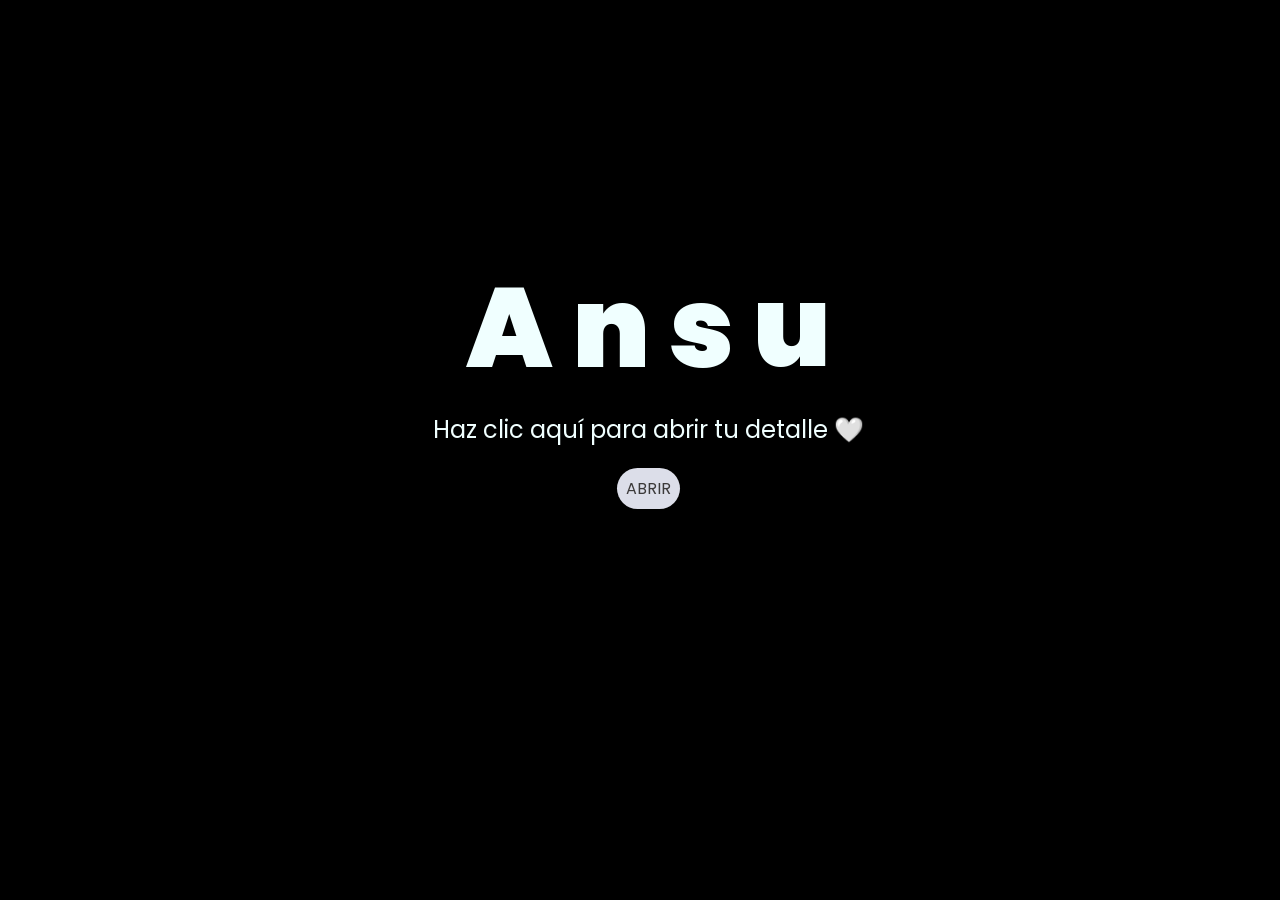
<file: flores-amarillas-tres-main/index.html>
<!DOCTYPE html>
<html lang="es">

<head>
    <meta charset="UTF-8">
    <meta http-equiv="X-UA-Compatible" content="IE=edge">
    <meta name="viewport" content="width=device-width, initial-scale=1.0">
    <link rel="stylesheet" href="css/style.css">
    <link rel="icon" href="img/flowers.png" type="image/x-icon">
    <title>Flowers</title>
</head>

<body>
    <div class="greetings">
        <span>A</span>
        <span>n</span>
        <span>s</span>
        <span>u</span>
    </div>
    <div class="description">
        <span>Haz clic aquí para abrir tu detalle 🤍</span>
    </div>

    <div class="button">
        <button class="botones">
            <a href="codigo.html" style="color: #3c3a3a;">ABRIR</a>
        </button>
    </div>

</body>

</html>
</file>
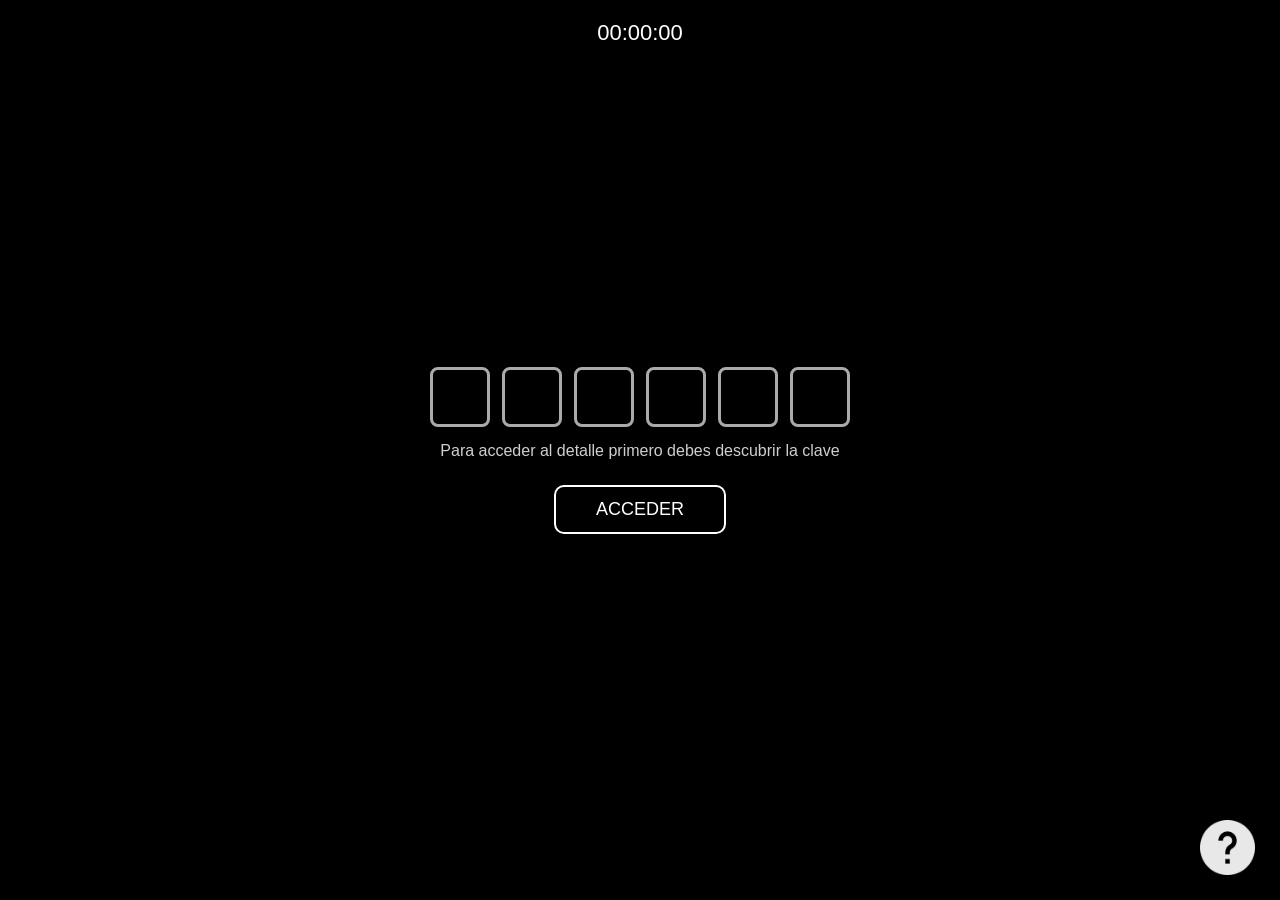
<file: flores-amarillas-tres-main/codigo.html>
<!DOCTYPE html>
<html lang="es">
<head>
<meta charset="UTF-8">
<meta name="viewport" content="width=device-width, initial-scale=1.0">

<title>Código Secreto</title>

<style>

*{
    margin:0;
    padding:0;
    box-sizing:border-box;
    font-family:Arial, Helvetica, sans-serif;
}

body{
    background:#000;
    color:white;
    height:100vh;
    display:flex;
    justify-content:center;
    align-items:center;
}

.container{
    text-align:center;
}

#countdown{
    position:absolute;
    top:20px;
    left:50%;
    transform:translateX(-50%);
    font-size:22px;
}

.code-inputs{
    display:flex;
    gap:12px;
    justify-content:center;
    margin-bottom:15px;
}

.code-inputs input{
    width:60px;
    height:60px;
    border:3px solid #aaa;
    border-radius:8px;
    background:transparent;
    color:white;
    text-align:center;
    font-size:24px;
}

.message{
    margin-bottom:25px;
    color:#cfcfcf;
}

.btn{
    padding:12px 40px;
    font-size:18px;
    background:black;
    color:white;
    border:2px solid white;
    border-radius:10px;
    cursor:pointer;
}

.help-icon{
    position:fixed;
    right:25px;
    bottom:25px;
    width:55px;
    cursor:pointer;
}

.modal{
    display:none;
    position:fixed;
    inset:0;
    background:rgba(0,0,0,.8);
    justify-content:center;
    align-items:center;
}

.modal-content{
    background:#d8d8d8;
    color:#444;
    width:80%;
    max-width:700px;
    padding:30px;
    border-radius:25px;
    position:relative;
    line-height:1.6;
}

.close{
    position:absolute;
    right:20px;
    top:10px;
    font-size:30px;
    cursor:pointer;
}

.modal h3{
    text-align:center;
    margin-bottom:15px;
}

.link-pista{
    color:#005eff;
    text-decoration:none;
    font-weight:bold;
}

</style>
</head>

<body>

<div id="countdown"></div>

<div class="container">

    <div class="code-inputs">
        <input maxlength="1">
        <input maxlength="1">
        <input maxlength="1">
        <input maxlength="1">
        <input maxlength="1">
        <input maxlength="1">
    </div>

    <div class="message">
        Para acceder al detalle primero debes descubrir la clave
    </div>

    <button class="btn" onclick="verificarCodigo()">
        ACCEDER
    </button>

</div>

<img src="img/icon-img1.png" class="help-icon" onclick="abrirModal()">

<div class="modal" id="modal">
    <div class="modal-content">

        <span class="close" onclick="cerrarModal()">×</span>

        <h3>PISTAS DEL CÓDIGO SECRETO</h3>

        <p>
            <strong>1.</strong> Es un número muy importante para tu pareja.
            Está relacionado con algo que ama profundamente y que anhela que suceda algún día.
        </p>

        <p>
            <strong>2.</strong> Es el resultado de restar el día al mes de una fecha muy especial para tu pareja que ocurrirá en el futuro.
        </p>

        <p>
            <strong>3.</strong> Es el número de la camiseta de su jugador favorito de la Selección Colombia durante este mundial.
        </p>

        <p>
            <strong>4.</strong> Es el último dígito de la edad en la que tu pareja conoció al amor de su vida.
        </p>

        <p>
            <strong>5.</strong> Es un número relacionado con el nombre de tu pareja.
        </p>

        <p>
            <strong>6.</strong>
            Para descubrir este último dígito
            <a class="link-pista"
               href="https://www.fotogramas.es/series-tv-noticias/g40113604/mejores-series-historia/"
               target="_blank">
               haz clic aquí
            </a>.
            Dentro del enlace busca su serie favorita y toma el último número asociado a ella.
        </p>

        <br>

        <p>
            Solo tienes derecho a pedir una pista adicional al anfitrión, y esta únicamente podrá ser respondida con una sola palabra.
        </p>

    </div>
</div>

<script>

const inputs = document.querySelectorAll("input");

inputs.forEach((input,index)=>{

    input.addEventListener("input",()=>{

        if(input.value.length===1 && index<5){
            inputs[index+1].focus();
        }

    });

});

function verificarCodigo(){

    let codigo = "";

    inputs.forEach(input=>{
        codigo += input.value;
    });

    if(codigo === "667984"){
        window.location.href = "flower.html";
    }else{
        alert("Código incorrecto");
    }

}

function abrirModal(){
    document.getElementById("modal").style.display="flex";
}

function cerrarModal(){
    document.getElementById("modal").style.display="none";
}

const fechaObjetivo = new Date("2026-06-19T23:59:59");

function actualizarContador(){

    const ahora = new Date();

    const diferencia = fechaObjetivo - ahora;

    if(diferencia <= 0){

        document.getElementById("countdown").innerHTML="00:00:00";
        return;

    }

    const horas = Math.floor(diferencia/(1000*60*60));
    const minutos = Math.floor((diferencia%(1000*60*60))/(1000*60));
    const segundos = Math.floor((diferencia%(1000*60))/1000);

    document.getElementById("countdown").innerHTML=
        `${String(horas).padStart(2,"0")}:`+
        `${String(minutos).padStart(2,"0")}:`+
        `${String(segundos).padStart(2,"0")}`;

}

setInterval(actualizarContador,1000);
actualizarContador();

</script>

</body>
</html>
</file>
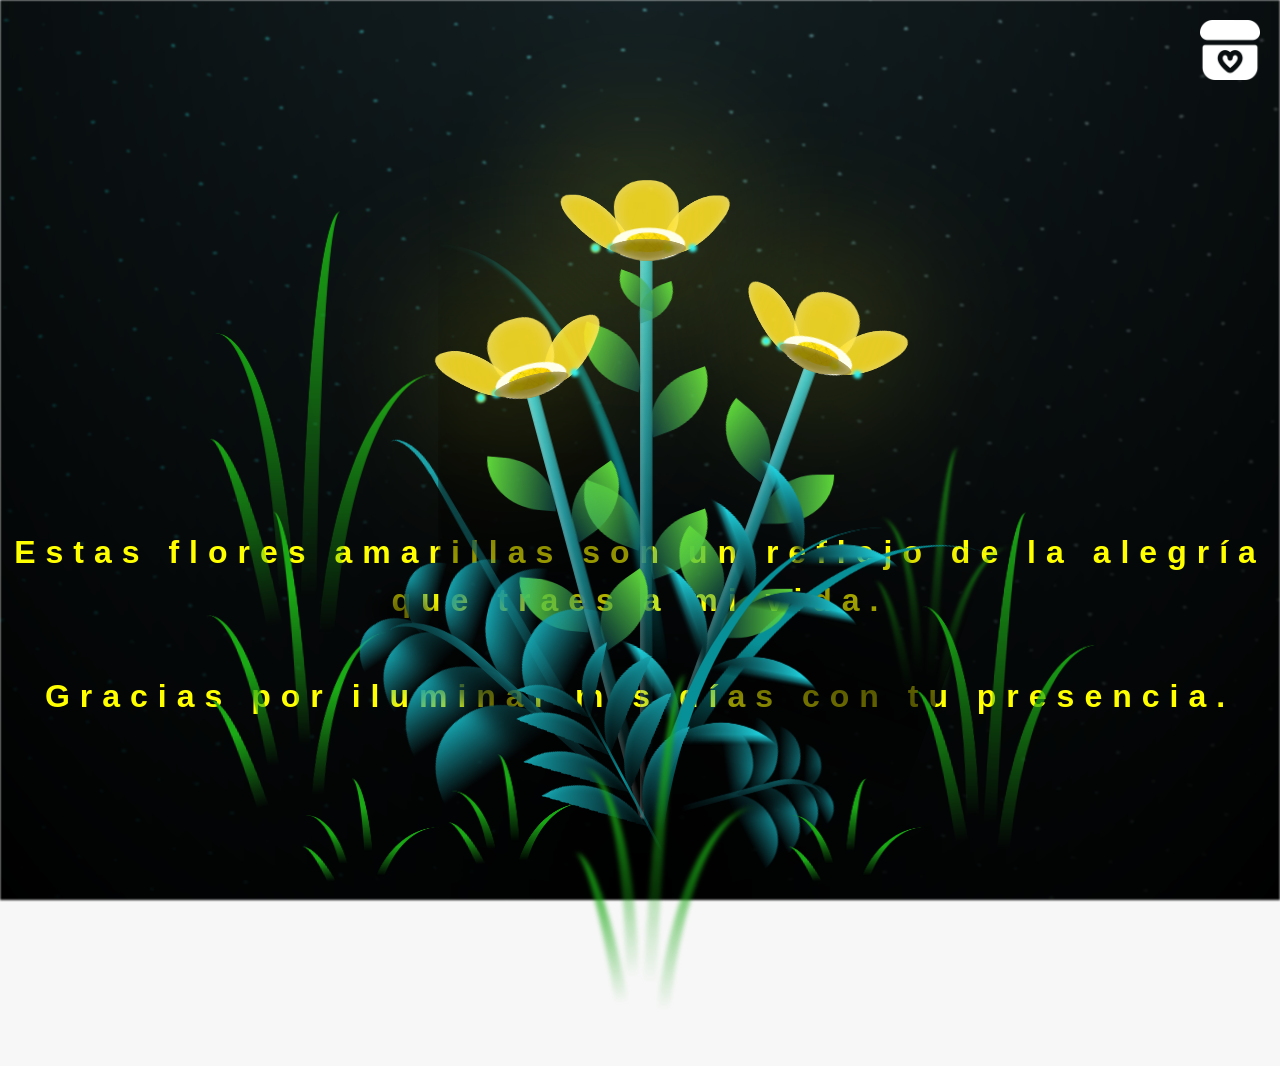
<file: flores-amarillas-tres-main/flower.html>
<!DOCTYPE html>
<html lang="es">
  <head>
    <meta charset="UTF-8" />
    <meta http-equiv="X-UA-Compatible" content="IE=edge" />
    <meta name="viewport" content="width=device-width, initial-scale=1.0" />
    <link rel="stylesheet" href="css/main.css" />
    <link rel="icon" href="img/flowers.png" type="image/x-icon" />
    <title>Flower</title>
  </head>
  <body class="container">
    <a href="https://tulove.my.canva.site/"
      id="giftLink"
      target="_blank">
        <img src="img/icon-img2.png"
            class="gift-icon"
            alt="Regalo">
    </a>

    <audio src="sound/ChristianBasso&HaienQiu-Flowers.mp3" autoplay></audio>
    <div id="lyrics">
     
    </div>
    <h1 class="titulo">Estas flores amarillas son un reflejo de la alegría que traes a mi vida. <br> <br>
      Gracias por iluminar mis días con tu presencia.</h1>
  
    <div class="night"></div>
    <div class="flowers">
      <div class="flower flower--1">
        <div class="flower__leafs flower__leafs--1">
          <div class="flower__leaf flower__leaf--1"></div>
          <div class="flower__leaf flower__leaf--2"></div>
          <div class="flower__leaf flower__leaf--3"></div>
          <div class="flower__leaf flower__leaf--4"></div>
          <div class="flower__white-circle"></div>

          <div class="flower__light flower__light--1"></div>
          <div class="flower__light flower__light--2"></div>
          <div class="flower__light flower__light--3"></div>
          <div class="flower__light flower__light--4"></div>
          <div class="flower__light flower__light--5"></div>
          <div class="flower__light flower__light--6"></div>
          <div class="flower__light flower__light--7"></div>
          <div class="flower__light flower__light--8"></div>
        </div>
        <div class="flower__line">
          <div class="flower__line__leaf flower__line__leaf--1"></div>
          <div class="flower__line__leaf flower__line__leaf--2"></div>
          <div class="flower__line__leaf flower__line__leaf--3"></div>
          <div class="flower__line__leaf flower__line__leaf--4"></div>
          <div class="flower__line__leaf flower__line__leaf--5"></div>
          <div class="flower__line__leaf flower__line__leaf--6"></div>
        </div>
      </div>

      <div class="flower flower--2">
        <div class="flower__leafs flower__leafs--2">
          <div class="flower__leaf flower__leaf--1"></div>
          <div class="flower__leaf flower__leaf--2"></div>
          <div class="flower__leaf flower__leaf--3"></div>
          <div class="flower__leaf flower__leaf--4"></div>
          <div class="flower__white-circle"></div>

          <div class="flower__light flower__light--1"></div>
          <div class="flower__light flower__light--2"></div>
          <div class="flower__light flower__light--3"></div>
          <div class="flower__light flower__light--4"></div>
          <div class="flower__light flower__light--5"></div>
          <div class="flower__light flower__light--6"></div>
          <div class="flower__light flower__light--7"></div>
          <div class="flower__light flower__light--8"></div>
        </div>
        <div class="flower__line">
          <div class="flower__line__leaf flower__line__leaf--1"></div>
          <div class="flower__line__leaf flower__line__leaf--2"></div>
          <div class="flower__line__leaf flower__line__leaf--3"></div>
          <div class="flower__line__leaf flower__line__leaf--4"></div>
        </div>
      </div>

      <div class="flower flower--3">
        <div class="flower__leafs flower__leafs--3">
          <div class="flower__leaf flower__leaf--1"></div>
          <div class="flower__leaf flower__leaf--2"></div>
          <div class="flower__leaf flower__leaf--3"></div>
          <div class="flower__leaf flower__leaf--4"></div>
          <div class="flower__white-circle"></div>

          <div class="flower__light flower__light--1"></div>
          <div class="flower__light flower__light--2"></div>
          <div class="flower__light flower__light--3"></div>
          <div class="flower__light flower__light--4"></div>
          <div class="flower__light flower__light--5"></div>
          <div class="flower__light flower__light--6"></div>
          <div class="flower__light flower__light--7"></div>
          <div class="flower__light flower__light--8"></div>
        </div>
        <div class="flower__line">
          <div class="flower__line__leaf flower__line__leaf--1"></div>
          <div class="flower__line__leaf flower__line__leaf--2"></div>
          <div class="flower__line__leaf flower__line__leaf--3"></div>
          <div class="flower__line__leaf flower__line__leaf--4"></div>
        </div>
      </div>

      <div class="grow-ans" style="--d: 1.2s">
        <div class="flower__g-long">
          <div class="flower__g-long__top"></div>
          <div class="flower__g-long__bottom"></div>
        </div>
      </div>

      <div class="growing-grass">
        <div class="flower__grass flower__grass--1">
          <div class="flower__grass--top"></div>
          <div class="flower__grass--bottom"></div>
          <div class="flower__grass__leaf flower__grass__leaf--1"></div>
          <div class="flower__grass__leaf flower__grass__leaf--2"></div>
          <div class="flower__grass__leaf flower__grass__leaf--3"></div>
          <div class="flower__grass__leaf flower__grass__leaf--4"></div>
          <div class="flower__grass__leaf flower__grass__leaf--5"></div>
          <div class="flower__grass__leaf flower__grass__leaf--6"></div>
          <div class="flower__grass__leaf flower__grass__leaf--7"></div>
          <div class="flower__grass__leaf flower__grass__leaf--8"></div>
          <div class="flower__grass__overlay"></div>
        </div>
      </div>

      <div class="growing-grass">
        <div class="flower__grass flower__grass--2">
          <div class="flower__grass--top"></div>
          <div class="flower__grass--bottom"></div>
          <div class="flower__grass__leaf flower__grass__leaf--1"></div>
          <div class="flower__grass__leaf flower__grass__leaf--2"></div>
          <div class="flower__grass__leaf flower__grass__leaf--3"></div>
          <div class="flower__grass__leaf flower__grass__leaf--4"></div>
          <div class="flower__grass__leaf flower__grass__leaf--5"></div>
          <div class="flower__grass__leaf flower__grass__leaf--6"></div>
          <div class="flower__grass__leaf flower__grass__leaf--7"></div>
          <div class="flower__grass__leaf flower__grass__leaf--8"></div>
          <div class="flower__grass__overlay"></div>
        </div>
      </div>

      <div class="grow-ans" style="--d: 2.4s">
        <div class="flower__g-right flower__g-right--1">
          <div class="leaf"></div>
        </div>
      </div>

      <div class="grow-ans" style="--d: 2.8s">
        <div class="flower__g-right flower__g-right--2">
          <div class="leaf"></div>
        </div>
      </div>

      <div class="grow-ans" style="--d: 2.8s">
        <div class="flower__g-front">
          <div
            class="flower__g-front__leaf-wrapper flower__g-front__leaf-wrapper--1"
          >
            <div class="flower__g-front__leaf"></div>
          </div>
          <div
            class="flower__g-front__leaf-wrapper flower__g-front__leaf-wrapper--2"
          >
            <div class="flower__g-front__leaf"></div>
          </div>
          <div
            class="flower__g-front__leaf-wrapper flower__g-front__leaf-wrapper--3"
          >
            <div class="flower__g-front__leaf"></div>
          </div>
          <div
            class="flower__g-front__leaf-wrapper flower__g-front__leaf-wrapper--4"
          >
            <div class="flower__g-front__leaf"></div>
          </div>
          <div
            class="flower__g-front__leaf-wrapper flower__g-front__leaf-wrapper--5"
          >
            <div class="flower__g-front__leaf"></div>
          </div>
          <div
            class="flower__g-front__leaf-wrapper flower__g-front__leaf-wrapper--6"
          >
            <div class="flower__g-front__leaf"></div>
          </div>
          <div
            class="flower__g-front__leaf-wrapper flower__g-front__leaf-wrapper--7"
          >
            <div class="flower__g-front__leaf"></div>
          </div>
          <div
            class="flower__g-front__leaf-wrapper flower__g-front__leaf-wrapper--8"
          >
            <div class="flower__g-front__leaf"></div>
          </div>
          <div class="flower__g-front__line"></div>
        </div>
      </div>

      <div class="grow-ans" style="--d: 3.2s">
        <div class="flower__g-fr">
          <div class="leaf"></div>
          <div class="flower__g-fr__leaf flower__g-fr__leaf--1"></div>
          <div class="flower__g-fr__leaf flower__g-fr__leaf--2"></div>
          <div class="flower__g-fr__leaf flower__g-fr__leaf--3"></div>
          <div class="flower__g-fr__leaf flower__g-fr__leaf--4"></div>
          <div class="flower__g-fr__leaf flower__g-fr__leaf--5"></div>
          <div class="flower__g-fr__leaf flower__g-fr__leaf--6"></div>
          <div class="flower__g-fr__leaf flower__g-fr__leaf--7"></div>
          <div class="flower__g-fr__leaf flower__g-fr__leaf--8"></div>
        </div>
      </div>

      <div class="long-g long-g--0">
        <div class="grow-ans" style="--d: 3s">
          <div class="leaf leaf--0"></div>
        </div>
        <div class="grow-ans" style="--d: 2.2s">
          <div class="leaf leaf--1"></div>
        </div>
        <div class="grow-ans" style="--d: 3.4s">
          <div class="leaf leaf--2"></div>
        </div>
        <div class="grow-ans" style="--d: 3.6s">
          <div class="leaf leaf--3"></div>
        </div>
      </div>

      <div class="long-g long-g--1">
        <div class="grow-ans" style="--d: 3.6s">
          <div class="leaf leaf--0"></div>
        </div>
        <div class="grow-ans" style="--d: 3.8s">
          <div class="leaf leaf--1"></div>
        </div>
        <div class="grow-ans" style="--d: 4s">
          <div class="leaf leaf--2"></div>
        </div>
        <div class="grow-ans" style="--d: 4.2s">
          <div class="leaf leaf--3"></div>
        </div>
      </div>

      <div class="long-g long-g--2">
        <div class="grow-ans" style="--d: 4s">
          <div class="leaf leaf--0"></div>
        </div>
        <div class="grow-ans" style="--d: 4.2s">
          <div class="leaf leaf--1"></div>
        </div>
        <div class="grow-ans" style="--d: 4.4s">
          <div class="leaf leaf--2"></div>
        </div>
        <div class="grow-ans" style="--d: 4.6s">
          <div class="leaf leaf--3"></div>
        </div>
      </div>

      <div class="long-g long-g--3">
        <div class="grow-ans" style="--d: 4s">
          <div class="leaf leaf--0"></div>
        </div>
        <div class="grow-ans" style="--d: 4.2s">
          <div class="leaf leaf--1"></div>
        </div>
        <div class="grow-ans" style="--d: 3s">
          <div class="leaf leaf--2"></div>
        </div>
        <div class="grow-ans" style="--d: 3.6s">
          <div class="leaf leaf--3"></div>
        </div>
      </div>

      <div class="long-g long-g--4">
        <div class="grow-ans" style="--d: 4s">
          <div class="leaf leaf--0"></div>
        </div>
        <div class="grow-ans" style="--d: 4.2s">
          <div class="leaf leaf--1"></div>
        </div>
        <div class="grow-ans" style="--d: 3s">
          <div class="leaf leaf--2"></div>
        </div>
        <div class="grow-ans" style="--d: 3.6s">
          <div class="leaf leaf--3"></div>
        </div>
      </div>

      <div class="long-g long-g--5">
        <div class="grow-ans" style="--d: 4s">
          <div class="leaf leaf--0"></div>
        </div>
        <div class="grow-ans" style="--d: 4.2s">
          <div class="leaf leaf--1"></div>
        </div>
        <div class="grow-ans" style="--d: 3s">
          <div class="leaf leaf--2"></div>
        </div>
        <div class="grow-ans" style="--d: 3.6s">
          <div class="leaf leaf--3"></div>
        </div>
      </div>

      <div class="long-g long-g--6">
        <div class="grow-ans" style="--d: 4.2s">
          <div class="leaf leaf--0"></div>
        </div>
        <div class="grow-ans" style="--d: 4.4s">
          <div class="leaf leaf--1"></div>
        </div>
        <div class="grow-ans" style="--d: 4.6s">
          <div class="leaf leaf--2"></div>
        </div>
        <div class="grow-ans" style="--d: 4.8s">
          <div class="leaf leaf--3"></div>
        </div>
      </div>

      <div class="long-g long-g--7">
        <div class="grow-ans" style="--d: 3s">
          <div class="leaf leaf--0"></div>
        </div>
        <div class="grow-ans" style="--d: 3.2s">
          <div class="leaf leaf--1"></div>
        </div>
        <div class="grow-ans" style="--d: 3.5s">
          <div class="leaf leaf--2"></div>
        </div>
        <div class="grow-ans" style="--d: 3.6s">
          <div class="leaf leaf--3"></div>
        </div>
      </div>
    </div>
    <script src="anim.js"></script>
    <script src="main.js"></script>
  </body>
</html>
</file>
<file: flores-amarillas-tres-main/css/style.css>
@import url('https://fonts.googleapis.com/css2?family=Poppins:ital,wght@0,500;1,900&display=swap');
*{
    font-family: 'Poppins',cursive;
}
body{
    color: azure;
    width: 100%;
    height: 82vh;
    display: flex;
    flex-direction: column;
    align-items: center;
    justify-content: center;
    background-color: black;
    /* padding-top: -30; */
}

.botones{
    padding: 9px;
    border-radius: 80px;
    background-color: transparent;
    border: none;
}

.botones a{
    background-color: #dcdee9;
    padding: 9px;
    border-radius: 80px;
    -webkit-border-radius: 80px;
    -moz-border-radius: 80px;
    -ms-border-radius: 80px;
    -o-border-radius: 80px;

}

.botones a:focus{
    background-color: rgb(50, 194, 194);
}

.greetings{
    font-size: 7rem;
    font-weight: 900;
}
.greetings > span{
    animation: glow 2.5s ease-in-out infinite;
}
@keyframes glow{
    0%, 100%{
        color: #fff;
        text-shadow: 0 0 12px #39c6d6, 0 0 50px #39c6d6, 0 0 100px #39c6d6;
    }
    10%, 90%{
        color: #111;
        text-shadow: none;
    }
}
.greetings > span:nth-child(2){
    animation-delay: .2s ;
}
.greetings > span:nth-child(3){
    animation-delay: .4s ;
}
.greetings > span:nth-child(4){
    animation-delay: .6s;
}
.greetings > span:nth-child(5){
    animation-delay: .8s;
}
.greetings > span:nth-child(6){
    animation-delay: 1s;
}

.description{
    font-size: 1.5rem;
    margin-bottom: 20px;
}

.button a{
    text-decoration: none;
    font-size: 1rem;
    color: #111;
}

@media screen and (max-width:574px){
    .greetings{
        display: block;
        font-size: 4rem;
        font-weight: 800;
        text-align: center;
    }
    .description{
        font-size: 2rem;
    }
    
    .button a{
        font-size: 1rem;
    }
}
</file>
<file: flores-amarillas-tres-main/css/main.css>
*,
*::after,
*::before {
  padding: 0;
  margin: 0;
  box-sizing: border-box;
}

:root {
  --dark-color: #000;
}

body {
  display: flex;
  align-items: flex-end;
  justify-content: center;
  min-height: 100vh;
  background-color: var(--dark-color);
  overflow: hidden;
  perspective: 1000px;
}

#lyrics {
  font-size: 28px;
  font-family: "Franklin Gothic Medium", "Arial Narrow", Arial, sans-serif;
  color: white;
  position: absolute;
  margin-bottom: 20%;
  z-index: 1;
  font-weight: bold;
  letter-spacing: 4px;
}
@media only screen and (max-width: 600px) {
  /* Estilos específicos para dispositivos con un ancho máximo de 600px */
  #lyrics {
      font-size: 14px; /* Reduce el tamaño del texto para dispositivos más pequeños */
      margin-bottom: 530px;
      letter-spacing: 3px;
  }

}
.titulo {
  margin-bottom: 180px;
  font-family: "Arial Narrow", Arial, sans-serif;
  color: yellow;
  position: absolute;
  font-weight: bold;
  letter-spacing: 10px;
  opacity: 0;
  animation: fadeIn 3s ease-in-out forwards;
  text-align: center;
}
@keyframes fadeIn {
  from {
    opacity: 0;
  }
  to {
    opacity: 1;
  }
}

.night {
  z-index: -1;
  position: absolute;
  left: 50%;
  top: 0;
  transform: translateX(-50%);
  width: 100%;
  height: 100%;
  filter: blur(0.1vmin);
  background-image: radial-gradient(
      ellipse at top,
      transparent 0%,
      var(--dark-color)
    ),
    radial-gradient(
      ellipse at bottom,
      var(--dark-color),
      rgba(145, 233, 255, 0.2)
    ),
    repeating-linear-gradient(
      220deg,
      rgb(0, 0, 0) 0px,
      rgb(0, 0, 0) 19px,
      transparent 19px,
      transparent 22px
    ),
    repeating-linear-gradient(
      189deg,
      rgb(0, 0, 0) 0px,
      rgb(0, 0, 0) 19px,
      transparent 19px,
      transparent 22px
    ),
    repeating-linear-gradient(
      148deg,
      rgb(0, 0, 0) 0px,
      rgb(0, 0, 0) 19px,
      transparent 19px,
      transparent 22px
    ),
    linear-gradient(90deg, rgb(0, 255, 250), rgb(240, 240, 240));
}

.flowers {
  position: relative;
  transform: scale(0.9);
  /*margin-bottom: 100px;
  */
}

@media only screen and (max-width: 600px) {
  /* Estilos específicos para dispositivos con un ancho máximo de 600px */
.flowers {
      font-size: 14px;
      margin-bottom: 35%;
      letter-spacing: 3px;
      transform: scale(1.0);
}

}

.flower {
  position: absolute;
  bottom: 10vmin;
  transform-origin: bottom center;
  z-index: 10;
  --fl-speed: 0.8s;
}
.flower--1 {
  -webkit-animation: moving-flower-1 4s linear infinite;
  animation: moving-flower-1 4s linear infinite;
}
.flower--1 .flower__line {
  height: 70vmin;
  -webkit-animation-delay: 0.3s;
  animation-delay: 0.3s;
}
.flower--1 .flower__line__leaf--1 {
  -webkit-animation: blooming-leaf-right var(--fl-speed) 1.6s backwards;
  animation: blooming-leaf-right var(--fl-speed) 1.6s backwards;
}
.flower--1 .flower__line__leaf--2 {
  -webkit-animation: blooming-leaf-right var(--fl-speed) 1.4s backwards;
  animation: blooming-leaf-right var(--fl-speed) 1.4s backwards;
}
.flower--1 .flower__line__leaf--3 {
  -webkit-animation: blooming-leaf-left var(--fl-speed) 1.2s backwards;
  animation: blooming-leaf-left var(--fl-speed) 1.2s backwards;
}
.flower--1 .flower__line__leaf--4 {
  -webkit-animation: blooming-leaf-left var(--fl-speed) 1s backwards;
  animation: blooming-leaf-left var(--fl-speed) 1s backwards;
}
.flower--1 .flower__line__leaf--5 {
  -webkit-animation: blooming-leaf-right var(--fl-speed) 1.8s backwards;
  animation: blooming-leaf-right var(--fl-speed) 1.8s backwards;
}
.flower--1 .flower__line__leaf--6 {
  -webkit-animation: blooming-leaf-left var(--fl-speed) 2s backwards;
  animation: blooming-leaf-left var(--fl-speed) 2s backwards;
}
.flower--2 {
  left: 50%;
  transform: rotate(20deg);
  -webkit-animation: moving-flower-2 4s linear infinite;
  animation: moving-flower-2 4s linear infinite;
}
.flower--2 .flower__line {
  height: 60vmin;
  -webkit-animation-delay: 0.6s;
  animation-delay: 0.6s;
}
.flower--2 .flower__line__leaf--1 {
  -webkit-animation: blooming-leaf-right var(--fl-speed) 1.9s backwards;
  animation: blooming-leaf-right var(--fl-speed) 1.9s backwards;
}
.flower--2 .flower__line__leaf--2 {
  -webkit-animation: blooming-leaf-right var(--fl-speed) 1.7s backwards;
  animation: blooming-leaf-right var(--fl-speed) 1.7s backwards;
}
.flower--2 .flower__line__leaf--3 {
  -webkit-animation: blooming-leaf-left var(--fl-speed) 1.5s backwards;
  animation: blooming-leaf-left var(--fl-speed) 1.5s backwards;
}
.flower--2 .flower__line__leaf--4 {
  -webkit-animation: blooming-leaf-left var(--fl-speed) 1.3s backwards;
  animation: blooming-leaf-left var(--fl-speed) 1.3s backwards;
}
.flower--3 {
  left: 50%;
  transform: rotate(-15deg);
  -webkit-animation: moving-flower-3 4s linear infinite;
  animation: moving-flower-3 4s linear infinite;
}
.flower--3 .flower__line {
  -webkit-animation-delay: 0.9s;
  animation-delay: 0.9s;
}
.flower--3 .flower__line__leaf--1 {
  -webkit-animation: blooming-leaf-right var(--fl-speed) 2.5s backwards;
  animation: blooming-leaf-right var(--fl-speed) 2.5s backwards;
}
.flower--3 .flower__line__leaf--2 {
  -webkit-animation: blooming-leaf-right var(--fl-speed) 2.3s backwards;
  animation: blooming-leaf-right var(--fl-speed) 2.3s backwards;
}
.flower--3 .flower__line__leaf--3 {
  -webkit-animation: blooming-leaf-left var(--fl-speed) 2.1s backwards;
  animation: blooming-leaf-left var(--fl-speed) 2.1s backwards;
}
.flower--3 .flower__line__leaf--4 {
  -webkit-animation: blooming-leaf-left var(--fl-speed) 1.9s backwards;
  animation: blooming-leaf-left var(--fl-speed) 1.9s backwards;
}
.flower__leafs {
  position: relative;
  -webkit-animation: blooming-flower 2s backwards;
  animation: blooming-flower 2s backwards;
}
.flower__leafs--1 {
  -webkit-animation-delay: 1.1s;
  animation-delay: 1.1s;
}
.flower__leafs--2 {
  -webkit-animation-delay: 1.4s;
  animation-delay: 1.4s;
}
.flower__leafs--3 {
  -webkit-animation-delay: 1.7s;
  animation-delay: 1.7s;
}
.flower__leafs::after {
  content: "";
  position: absolute;
  left: 0;
  top: 0;
  transform: translate(-50%, -100%);
  width: 8vmin;
  height: 8vmin;
  background-color: #f9fd25;
  /* background-color: #fd2525; */
  filter: blur(10vmin);
}
.flower__leaf {
  position: absolute;
  bottom: 0;
  left: 50%;
  width: 8vmin;
  height: 11vmin;
  border-radius: 51% 49% 47% 53%/44% 45% 55% 69%;
  background-color: #253bfd;
  background-color: #fddd25;
  transform-origin: bottom center;
  opacity: 0.9;
  box-shadow: inset 0 0 2vmin rgba(255, 255, 255, 0.5);
}
.flower__leaf--1 {
  transform: translate(-10%, 1%) rotateY(40deg) rotateX(-50deg);
}
.flower__leaf--2 {
  transform: translate(-50%, -4%) rotateX(40deg);
}
.flower__leaf--3 {
  transform: translate(-90%, 0%) rotateY(45deg) rotateX(50deg);
}
.flower__leaf--4 {
  width: 8vmin;
  height: 8vmin;
  transform-origin: bottom left;
  border-radius: 4vmin 10vmin 4vmin 4vmin;
  transform: translate(0%, 18%) rotateX(70deg) rotate(-43deg);
  background-color: #7c6901;
  z-index: 1;
  opacity: 0.8;
}
.flower__white-circle {
  position: absolute;
  left: -3.5vmin;
  top: -3vmin;
  width: 9vmin;
  height: 4vmin;
  border-radius: 50%;
  background-color: #fff;
}
.flower__white-circle::after {
  content: "";
  position: absolute;
  left: 50%;
  top: 45%;
  transform: translate(-50%, -50%);
  width: 60%;
  height: 60%;
  border-radius: inherit;
  background-image: repeating-linear-gradient(
      135deg,
      rgba(0, 0, 0, 0.03) 0px,
      rgba(0, 0, 0, 0.03) 1px,
      transparent 1px,
      transparent 12px
    ),
    repeating-linear-gradient(
      45deg,
      rgba(0, 0, 0, 0.03) 0px,
      rgba(0, 0, 0, 0.03) 1px,
      transparent 1px,
      transparent 12px
    ),
    repeating-linear-gradient(
      67.5deg,
      rgba(0, 0, 0, 0.03) 0px,
      rgba(0, 0, 0, 0.03) 1px,
      transparent 1px,
      transparent 12px
    ),
    repeating-linear-gradient(
      135deg,
      rgba(0, 0, 0, 0.03) 0px,
      rgba(0, 0, 0, 0.03) 1px,
      transparent 1px,
      transparent 12px
    ),
    repeating-linear-gradient(
      45deg,
      rgba(0, 0, 0, 0.03) 0px,
      rgba(0, 0, 0, 0.03) 1px,
      transparent 1px,
      transparent 12px
    ),
    repeating-linear-gradient(
      112.5deg,
      rgba(0, 0, 0, 0.03) 0px,
      rgba(0, 0, 0, 0.03) 1px,
      transparent 1px,
      transparent 12px
    ),
    repeating-linear-gradient(
      112.5deg,
      rgba(0, 0, 0, 0.03) 0px,
      rgba(0, 0, 0, 0.03) 1px,
      transparent 1px,
      transparent 12px
    ),
    repeating-linear-gradient(
      45deg,
      rgba(0, 0, 0, 0.03) 0px,
      rgba(0, 0, 0, 0.03) 1px,
      transparent 1px,
      transparent 12px
    ),
    repeating-linear-gradient(
      22.5deg,
      rgba(0, 0, 0, 0.03) 0px,
      rgba(0, 0, 0, 0.03) 1px,
      transparent 1px,
      transparent 12px
    ),
    repeating-linear-gradient(
      45deg,
      rgba(0, 0, 0, 0.03) 0px,
      rgba(0, 0, 0, 0.03) 1px,
      transparent 1px,
      transparent 12px
    ),
    repeating-linear-gradient(
      22.5deg,
      rgba(0, 0, 0, 0.03) 0px,
      rgba(0, 0, 0, 0.03) 1px,
      transparent 1px,
      transparent 12px
    ),
    repeating-linear-gradient(
      135deg,
      rgba(0, 0, 0, 0.03) 0px,
      rgba(0, 0, 0, 0.03) 1px,
      transparent 1px,
      transparent 12px
    ),
    repeating-linear-gradient(
      157.5deg,
      rgba(0, 0, 0, 0.03) 0px,
      rgba(0, 0, 0, 0.03) 1px,
      transparent 1px,
      transparent 12px
    ),
    repeating-linear-gradient(
      67.5deg,
      rgba(0, 0, 0, 0.03) 0px,
      rgba(0, 0, 0, 0.03) 1px,
      transparent 1px,
      transparent 12px
    ),
    repeating-linear-gradient(
      67.5deg,
      rgba(0, 0, 0, 0.03) 0px,
      rgba(0, 0, 0, 0.03) 1px,
      transparent 1px,
      transparent 12px
    ),
    linear-gradient(90deg, rgb(255, 235, 18), rgb(255, 206, 0));
}
.flower__line {
  height: 55vmin;
  width: 1.5vmin;
  background-image: linear-gradient(
      to left,
      rgba(0, 0, 0, 0.2),
      transparent,
      rgba(255, 255, 255, 0.2)
    ),
    linear-gradient(to top, transparent 10%, #14757a, #39c6d6);
  box-shadow: inset 0 0 2px rgba(0, 0, 0, 0.5);
  -webkit-animation: grow-flower-tree 4s backwards;
  animation: grow-flower-tree 4s backwards;
}
.flower__line__leaf {
  --w: 7vmin;
  --h: calc(var(--w) + 2vmin);
  position: absolute;
  top: 20%;
  left: 90%;
  width: var(--w);
  height: var(--h);
  border-top-right-radius: var(--h);
  border-bottom-left-radius: var(--h);
  background-image: linear-gradient(to top, rgba(20, 117, 122, 0.4), #5ed639);
}
.flower__line__leaf--1 {
  transform: rotate(70deg) rotateY(30deg);
}
.flower__line__leaf--2 {
  top: 45%;
  transform: rotate(70deg) rotateY(30deg);
}
.flower__line__leaf--3,
.flower__line__leaf--4,
.flower__line__leaf--6 {
  border-top-right-radius: 0;
  border-bottom-left-radius: 0;
  border-top-left-radius: var(--h);
  border-bottom-right-radius: var(--h);
  left: -460%;
  top: 12%;
  transform: rotate(-70deg) rotateY(30deg);
}
.flower__line__leaf--4 {
  top: 40%;
}
.flower__line__leaf--5 {
  top: 0;
  transform-origin: left;
  transform: rotate(70deg) rotateY(30deg) scale(0.6);
}
.flower__line__leaf--6 {
  top: -2%;
  left: -450%;
  transform-origin: right;
  transform: rotate(-70deg) rotateY(30deg) scale(0.6);
}
.flower__light {
  position: absolute;
  bottom: 0vmin;
  width: 1vmin;
  height: 1vmin;
  background-color: rgb(255, 251, 0);
  border-radius: 50%;
  filter: blur(0.2vmin);
  -webkit-animation: light-ans 4s linear infinite backwards;
  animation: light-ans 4s linear infinite backwards;
}
.flower__light:nth-child(odd) {
  background-color: #23f0ff;
}
.flower__light--1 {
  left: -2vmin;
  -webkit-animation-delay: 1s;
  animation-delay: 1s;
}
.flower__light--2 {
  left: 3vmin;
  -webkit-animation-delay: 0.5s;
  animation-delay: 0.5s;
}
.flower__light--3 {
  left: -6vmin;
  -webkit-animation-delay: 0.3s;
  animation-delay: 0.3s;
}
.flower__light--4 {
  left: 6vmin;
  -webkit-animation-delay: 0.9s;
  animation-delay: 0.9s;
}
.flower__light--5 {
  left: -1vmin;
  -webkit-animation-delay: 1.5s;
  animation-delay: 1.5s;
}
.flower__light--6 {
  left: -4vmin;
  -webkit-animation-delay: 3s;
  animation-delay: 3s;
}
.flower__light--7 {
  left: 3vmin;
  -webkit-animation-delay: 2s;
  animation-delay: 2s;
}
.flower__light--8 {
  left: -6vmin;
  -webkit-animation-delay: 3.5s;
  animation-delay: 3.5s;
}
.flower__grass {
  --c: #159faa;
  --line-w: 1.5vmin;
  position: absolute;
  bottom: 12vmin;
  left: -7vmin;
  display: flex;
  flex-direction: column;
  align-items: flex-end;
  z-index: 20;
  transform-origin: bottom center;
  transform: rotate(-48deg) rotateY(40deg);
}
.flower__grass--1 {
  -webkit-animation: moving-grass 2s linear infinite;
  animation: moving-grass 2s linear infinite;
}
.flower__grass--2 {
  left: 2vmin;
  bottom: 10vmin;
  transform: scale(0.5) rotate(75deg) rotateX(10deg) rotateY(-200deg);
  opacity: 0.8;
  z-index: 0;
  -webkit-animation: moving-grass--2 1.5s linear infinite;
  animation: moving-grass--2 1.5s linear infinite;
}
.flower__grass--top {
  width: 7vmin;
  height: 10vmin;
  border-top-right-radius: 100%;
  border-right: var(--line-w) solid var(--c);
  transform-origin: bottom center;
  transform: rotate(-2deg);
}
.flower__grass--bottom {
  margin-top: -2px;
  width: var(--line-w);
  height: 25vmin;
  background-image: linear-gradient(to top, transparent, var(--c));
}
.flower__grass__leaf {
  --size: 10vmin;
  position: absolute;
  width: calc(var(--size) * 2.1);
  height: var(--size);
  border-top-left-radius: var(--size);
  border-top-right-radius: var(--size);
  background-image: linear-gradient(
    to top,
    transparent,
    transparent 30%,
    var(--c)
  );
  z-index: 100;
}
.flower__grass__leaf--1 {
  top: -6%;
  left: 30%;
  --size: 6vmin;
  transform: rotate(-20deg);
  -webkit-animation: growing-grass-ans--1 2s 2.6s backwards;
  animation: growing-grass-ans--1 2s 2.6s backwards;
}
@-webkit-keyframes growing-grass-ans--1 {
  0% {
    transform-origin: bottom left;
    transform: rotate(-20deg) scale(0);
  }
}
@keyframes growing-grass-ans--1 {
  0% {
    transform-origin: bottom left;
    transform: rotate(-20deg) scale(0);
  }
}
.flower__grass__leaf--2 {
  top: -5%;
  left: -110%;
  --size: 6vmin;
  transform: rotate(10deg);
  -webkit-animation: growing-grass-ans--2 2s 2.4s linear backwards;
  animation: growing-grass-ans--2 2s 2.4s linear backwards;
}
@-webkit-keyframes growing-grass-ans--2 {
  0% {
    transform-origin: bottom right;
    transform: rotate(10deg) scale(0);
  }
}
@keyframes growing-grass-ans--2 {
  0% {
    transform-origin: bottom right;
    transform: rotate(10deg) scale(0);
  }
}
.flower__grass__leaf--3 {
  top: 5%;
  left: 60%;
  --size: 8vmin;
  transform: rotate(-18deg) rotateX(-20deg);
  -webkit-animation: growing-grass-ans--3 2s 2.2s linear backwards;
  animation: growing-grass-ans--3 2s 2.2s linear backwards;
}
@-webkit-keyframes growing-grass-ans--3 {
  0% {
    transform-origin: bottom left;
    transform: rotate(-18deg) rotateX(-20deg) scale(0);
  }
}
@keyframes growing-grass-ans--3 {
  0% {
    transform-origin: bottom left;
    transform: rotate(-18deg) rotateX(-20deg) scale(0);
  }
}
.flower__grass__leaf--4 {
  top: 6%;
  left: -135%;
  --size: 8vmin;
  transform: rotate(2deg);
  -webkit-animation: growing-grass-ans--4 2s 2s linear backwards;
  animation: growing-grass-ans--4 2s 2s linear backwards;
}
@-webkit-keyframes growing-grass-ans--4 {
  0% {
    transform-origin: bottom right;
    transform: rotate(2deg) scale(0);
  }
}
@keyframes growing-grass-ans--4 {
  0% {
    transform-origin: bottom right;
    transform: rotate(2deg) scale(0);
  }
}
.flower__grass__leaf--5 {
  top: 20%;
  left: 60%;
  --size: 10vmin;
  transform: rotate(-24deg) rotateX(-20deg);
  -webkit-animation: growing-grass-ans--5 2s 1.8s linear backwards;
  animation: growing-grass-ans--5 2s 1.8s linear backwards;
}
@-webkit-keyframes growing-grass-ans--5 {
  0% {
    transform-origin: bottom left;
    transform: rotate(-24deg) rotateX(-20deg) scale(0);
  }
}
@keyframes growing-grass-ans--5 {
  0% {
    transform-origin: bottom left;
    transform: rotate(-24deg) rotateX(-20deg) scale(0);
  }
}
.flower__grass__leaf--6 {
  top: 22%;
  left: -180%;
  --size: 10vmin;
  transform: rotate(10deg);
  -webkit-animation: growing-grass-ans--6 2s 1.6s linear backwards;
  animation: growing-grass-ans--6 2s 1.6s linear backwards;
}
@-webkit-keyframes growing-grass-ans--6 {
  0% {
    transform-origin: bottom right;
    transform: rotate(10deg) scale(0);
  }
}
@keyframes growing-grass-ans--6 {
  0% {
    transform-origin: bottom right;
    transform: rotate(10deg) scale(0);
  }
}
.flower__grass__leaf--7 {
  top: 39%;
  left: 70%;
  --size: 10vmin;
  transform: rotate(-10deg);
  -webkit-animation: growing-grass-ans--7 2s 1.4s linear backwards;
  animation: growing-grass-ans--7 2s 1.4s linear backwards;
}
@-webkit-keyframes growing-grass-ans--7 {
  0% {
    transform-origin: bottom left;
    transform: rotate(-10deg) scale(0);
  }
}
@keyframes growing-grass-ans--7 {
  0% {
    transform-origin: bottom left;
    transform: rotate(-10deg) scale(0);
  }
}
.flower__grass__leaf--8 {
  top: 40%;
  left: -215%;
  --size: 11vmin;
  transform: rotate(10deg);
  -webkit-animation: growing-grass-ans--8 2s 1.2s linear backwards;
  animation: growing-grass-ans--8 2s 1.2s linear backwards;
}
@-webkit-keyframes growing-grass-ans--8 {
  0% {
    transform-origin: bottom right;
    transform: rotate(10deg) scale(0);
  }
}
@keyframes growing-grass-ans--8 {
  0% {
    transform-origin: bottom right;
    transform: rotate(10deg) scale(0);
  }
}
.flower__grass__overlay {
  position: absolute;
  top: -10%;
  right: 0%;
  width: 100%;
  height: 100%;
  background-color: rgba(0, 0, 0, 0.6);
  filter: blur(1.5vmin);
  z-index: 100;
}
.flower__g-long {
  --w: 2vmin;
  --h: 6vmin;
  --c: #159faa;
  position: absolute;
  bottom: 10vmin;
  left: -3vmin;
  transform-origin: bottom center;
  transform: rotate(-30deg) rotateY(-20deg);
  display: flex;
  flex-direction: column;
  align-items: flex-end;
  -webkit-animation: flower-g-long-ans 3s linear infinite;
  animation: flower-g-long-ans 3s linear infinite;
}
@-webkit-keyframes flower-g-long-ans {
  0%,
  100% {
    transform: rotate(-30deg) rotateY(-20deg);
  }
  50% {
    transform: rotate(-32deg) rotateY(-20deg);
  }
}
@keyframes flower-g-long-ans {
  0%,
  100% {
    transform: rotate(-30deg) rotateY(-20deg);
  }
  50% {
    transform: rotate(-32deg) rotateY(-20deg);
  }
}
.flower__g-long__top {
  top: calc(var(--h) * -1);
  width: calc(var(--w) + 1vmin);
  height: var(--h);
  border-top-right-radius: 100%;
  border-right: 0.7vmin solid var(--c);
  transform: translate(-0.7vmin, 1vmin);
}
.flower__g-long__bottom {
  width: var(--w);
  height: 50vmin;
  transform-origin: bottom center;
  background-image: linear-gradient(to top, transparent 30%, var(--c));
  box-shadow: inset 0 0 2px rgba(0, 0, 0, 0.5);
  -webkit-clip-path: polygon(35% 0, 65% 1%, 100% 100%, 0% 100%);
  clip-path: polygon(35% 0, 65% 1%, 100% 100%, 0% 100%);
}
.flower__g-right {
  position: absolute;
  bottom: 6vmin;
  left: -2vmin;
  transform-origin: bottom left;
  transform: rotate(20deg);
}
.flower__g-right .leaf {
  width: 30vmin;
  height: 50vmin;
  border-top-left-radius: 100%;
  border-left: 2vmin solid #079097;
  background-image: linear-gradient(
    to bottom,
    transparent,
    var(--dark-color) 60%
  );
  -webkit-mask-image: linear-gradient(to top, transparent 30%, #079097 60%);
}
.flower__g-right--1 {
  -webkit-animation: flower-g-right-ans 2.5s linear infinite;
  animation: flower-g-right-ans 2.5s linear infinite;
}
.flower__g-right--2 {
  left: 5vmin;
  transform: rotateY(-180deg);
  -webkit-animation: flower-g-right-ans--2 3s linear infinite;
  animation: flower-g-right-ans--2 3s linear infinite;
}
.flower__g-right--2 .leaf {
  height: 75vmin;
  filter: blur(0.3vmin);
  opacity: 0.8;
}
@-webkit-keyframes flower-g-right-ans {
  0%,
  100% {
    transform: rotate(20deg);
  }
  50% {
    transform: rotate(24deg) rotateX(-20deg);
  }
}
@keyframes flower-g-right-ans {
  0%,
  100% {
    transform: rotate(20deg);
  }
  50% {
    transform: rotate(24deg) rotateX(-20deg);
  }
}
@-webkit-keyframes flower-g-right-ans--2 {
  0%,
  100% {
    transform: rotateY(-180deg) rotate(0deg) rotateX(-20deg);
  }
  50% {
    transform: rotateY(-180deg) rotate(6deg) rotateX(-20deg);
  }
}
@keyframes flower-g-right-ans--2 {
  0%,
  100% {
    transform: rotateY(-180deg) rotate(0deg) rotateX(-20deg);
  }
  50% {
    transform: rotateY(-180deg) rotate(6deg) rotateX(-20deg);
  }
}
.flower__g-front {
  position: absolute;
  bottom: 6vmin;
  left: 2.5vmin;
  z-index: 100;
  transform-origin: bottom center;
  transform: rotate(-28deg) rotateY(30deg) scale(1.04);
  -webkit-animation: flower__g-front-ans 2s linear infinite;
  animation: flower__g-front-ans 2s linear infinite;
}
@-webkit-keyframes flower__g-front-ans {
  0%,
  100% {
    transform: rotate(-28deg) rotateY(30deg) scale(1.04);
  }
  50% {
    transform: rotate(-35deg) rotateY(40deg) scale(1.04);
  }
}
@keyframes flower__g-front-ans {
  0%,
  100% {
    transform: rotate(-28deg) rotateY(30deg) scale(1.04);
  }
  50% {
    transform: rotate(-35deg) rotateY(40deg) scale(1.04);
  }
}
.flower__g-front__line {
  width: 0.3vmin;
  height: 20vmin;
  background-image: linear-gradient(
    to top,
    transparent,
    #079097,
    transparent 100%
  );
  position: relative;
}
.flower__g-front__leaf-wrapper {
  position: absolute;
  top: 0;
  left: 0;
  transform-origin: bottom left;
  transform: rotate(10deg);
}
.flower__g-front__leaf-wrapper:nth-child(even) {
  left: 0vmin;
  transform: rotateY(-180deg) rotate(5deg);
  -webkit-animation: flower__g-front__leaf-left-ans 1s ease-in backwards;
  animation: flower__g-front__leaf-left-ans 1s ease-in backwards;
}
.flower__g-front__leaf-wrapper:nth-child(odd) {
  -webkit-animation: flower__g-front__leaf-ans 1s ease-in backwards;
  animation: flower__g-front__leaf-ans 1s ease-in backwards;
}
.flower__g-front__leaf-wrapper--1 {
  top: -8vmin;
  transform: scale(0.7);
  -webkit-animation: flower__g-front__leaf-ans 1s 5.5s ease-in backwards !important;
  animation: flower__g-front__leaf-ans 1s 5.5s ease-in backwards !important;
}
.flower__g-front__leaf-wrapper--2 {
  top: -8vmin;
  transform: rotateY(-180deg) scale(0.7) !important;
  -webkit-animation: flower__g-front__leaf-left-ans-2 1s 4.6s ease-in backwards !important;
  animation: flower__g-front__leaf-left-ans-2 1s 4.6s ease-in backwards !important;
}
.flower__g-front__leaf-wrapper--3 {
  top: -3vmin;
  -webkit-animation: flower__g-front__leaf-ans 1s 4.6s ease-in backwards;
  animation: flower__g-front__leaf-ans 1s 4.6s ease-in backwards;
}
.flower__g-front__leaf-wrapper--4 {
  top: -3vmin;
  transform: rotateY(-180deg) scale(0.9) !important;
  -webkit-animation: flower__g-front__leaf-left-ans-2 1s 4.6s ease-in backwards !important;
  animation: flower__g-front__leaf-left-ans-2 1s 4.6s ease-in backwards !important;
}
@-webkit-keyframes flower__g-front__leaf-left-ans-2 {
  0% {
    transform: rotateY(-180deg) scale(0);
  }
}
@keyframes flower__g-front__leaf-left-ans-2 {
  0% {
    transform: rotateY(-180deg) scale(0);
  }
}
.flower__g-front__leaf-wrapper--5,
.flower__g-front__leaf-wrapper--6 {
  top: 2vmin;
}
.flower__g-front__leaf-wrapper--7,
.flower__g-front__leaf-wrapper--8 {
  top: 6.5vmin;
}
.flower__g-front__leaf-wrapper--2 {
  -webkit-animation-delay: 5.2s !important;
  animation-delay: 5.2s !important;
}
.flower__g-front__leaf-wrapper--3 {
  -webkit-animation-delay: 4.9s !important;
  animation-delay: 4.9s !important;
}
.flower__g-front__leaf-wrapper--5 {
  -webkit-animation-delay: 4.3s !important;
  animation-delay: 4.3s !important;
}
.flower__g-front__leaf-wrapper--6 {
  -webkit-animation-delay: 4.1s !important;
  animation-delay: 4.1s !important;
}
.flower__g-front__leaf-wrapper--7 {
  -webkit-animation-delay: 3.8s !important;
  animation-delay: 3.8s !important;
}
.flower__g-front__leaf-wrapper--8 {
  -webkit-animation-delay: 3.5s !important;
  animation-delay: 3.5s !important;
}
@-webkit-keyframes flower__g-front__leaf-ans {
  0% {
    transform: rotate(10deg) scale(0);
  }
}
@keyframes flower__g-front__leaf-ans {
  0% {
    transform: rotate(10deg) scale(0);
  }
}
@-webkit-keyframes flower__g-front__leaf-left-ans {
  0% {
    transform: rotateY(-180deg) rotate(5deg) scale(0);
  }
}
@keyframes flower__g-front__leaf-left-ans {
  0% {
    transform: rotateY(-180deg) rotate(5deg) scale(0);
  }
}
.flower__g-front__leaf {
  width: 10vmin;
  height: 10vmin;
  border-radius: 100% 0% 0% 100%/100% 100% 0% 0%;
  box-shadow: inset 0 2px 1vmin hsla(184deg, 97%, 58%, 0.2);
  background-image: linear-gradient(
      to bottom left,
      transparent,
      var(--dark-color)
    ),
    linear-gradient(to bottom right, #159faa 50%, transparent 50%, transparent);
  -webkit-mask-image: linear-gradient(
    to bottom right,
    #159faa 50%,
    transparent 50%,
    transparent
  );
  mask-image: linear-gradient(
    to bottom right,
    #159faa 50%,
    transparent 50%,
    transparent
  );
}
.flower__g-fr {
  position: absolute;
  bottom: -4vmin;
  left: vmin;
  transform-origin: bottom left;
  z-index: 10;
  -webkit-animation: flower__g-fr-ans 2s linear infinite;
  animation: flower__g-fr-ans 2s linear infinite;
}
@-webkit-keyframes flower__g-fr-ans {
  0%,
  100% {
    transform: rotate(2deg);
  }
  50% {
    transform: rotate(4deg);
  }
}
@keyframes flower__g-fr-ans {
  0%,
  100% {
    transform: rotate(2deg);
  }
  50% {
    transform: rotate(4deg);
  }
}
.flower__g-fr .leaf {
  width: 30vmin;
  height: 50vmin;
  border-top-left-radius: 100%;
  border-left: 2vmin solid #079097;
  -webkit-mask-image: linear-gradient(to top, transparent 25%, #079097 50%);
  position: relative;
  z-index: 1;
}
.flower__g-fr__leaf {
  position: absolute;
  top: 0;
  left: 0;
  width: 10vmin;
  height: 10vmin;
  border-radius: 100% 0% 0% 100%/100% 100% 0% 0%;
  box-shadow: inset 0 2px 1vmin hsla(184deg, 97%, 58%, 0.2);
  background-image: linear-gradient(
      to bottom left,
      transparent,
      var(--dark-color) 98%
    ),
    linear-gradient(to bottom right, #23f0ff 45%, transparent 50%, transparent);
  -webkit-mask-image: linear-gradient(
    135deg,
    #159faa 40%,
    transparent 50%,
    transparent
  );
}
.flower__g-fr__leaf--1 {
  left: 20vmin;
  transform: rotate(45deg);
  -webkit-animation: flower__g-fr-leaft-ans-1 0.5s 5.2s linear backwards;
  animation: flower__g-fr-leaft-ans-1 0.5s 5.2s linear backwards;
}
@-webkit-keyframes flower__g-fr-leaft-ans-1 {
  0% {
    transform-origin: left;
    transform: rotate(45deg) scale(0);
  }
}
@keyframes flower__g-fr-leaft-ans-1 {
  0% {
    transform-origin: left;
    transform: rotate(45deg) scale(0);
  }
}
.flower__g-fr__leaf--2 {
  left: 12vmin;
  top: -7vmin;
  transform: rotate(25deg) rotateY(-180deg);
  -webkit-animation: flower__g-fr-leaft-ans-6 0.5s 5s linear backwards;
  animation: flower__g-fr-leaft-ans-6 0.5s 5s linear backwards;
}
.flower__g-fr__leaf--3 {
  left: 15vmin;
  top: 6vmin;
  transform: rotate(55deg);
  -webkit-animation: flower__g-fr-leaft-ans-5 0.5s 4.8s linear backwards;
  animation: flower__g-fr-leaft-ans-5 0.5s 4.8s linear backwards;
}
.flower__g-fr__leaf--4 {
  left: 6vmin;
  top: -2vmin;
  transform: rotate(25deg) rotateY(-180deg);
  -webkit-animation: flower__g-fr-leaft-ans-6 0.5s 4.6s linear backwards;
  animation: flower__g-fr-leaft-ans-6 0.5s 4.6s linear backwards;
}
.flower__g-fr__leaf--5 {
  left: 10vmin;
  top: 14vmin;
  transform: rotate(55deg);
  -webkit-animation: flower__g-fr-leaft-ans-5 0.5s 4.4s linear backwards;
  animation: flower__g-fr-leaft-ans-5 0.5s 4.4s linear backwards;
}
@-webkit-keyframes flower__g-fr-leaft-ans-5 {
  0% {
    transform-origin: left;
    transform: rotate(55deg) scale(0);
  }
}
@keyframes flower__g-fr-leaft-ans-5 {
  0% {
    transform-origin: left;
    transform: rotate(55deg) scale(0);
  }
}
.flower__g-fr__leaf--6 {
  left: 0vmin;
  top: 6vmin;
  transform: rotate(25deg) rotateY(-180deg);
  -webkit-animation: flower__g-fr-leaft-ans-6 0.5s 4.2s linear backwards;
  animation: flower__g-fr-leaft-ans-6 0.5s 4.2s linear backwards;
}
@-webkit-keyframes flower__g-fr-leaft-ans-6 {
  0% {
    transform-origin: right;
    transform: rotate(25deg) rotateY(-180deg) scale(0);
  }
}
@keyframes flower__g-fr-leaft-ans-6 {
  0% {
    transform-origin: right;
    transform: rotate(25deg) rotateY(-180deg) scale(0);
  }
}
.flower__g-fr__leaf--7 {
  left: 5vmin;
  top: 22vmin;
  transform: rotate(45deg);
  -webkit-animation: flower__g-fr-leaft-ans-7 0.5s 4s linear backwards;
  animation: flower__g-fr-leaft-ans-7 0.5s 4s linear backwards;
}
@-webkit-keyframes flower__g-fr-leaft-ans-7 {
  0% {
    transform-origin: left;
    transform: rotate(45deg) scale(0);
  }
}
@keyframes flower__g-fr-leaft-ans-7 {
  0% {
    transform-origin: left;
    transform: rotate(45deg) scale(0);
  }
}
.flower__g-fr__leaf--8 {
  left: -4vmin;
  top: 15vmin;
  transform: rotate(15deg) rotateY(-180deg);
  -webkit-animation: flower__g-fr-leaft-ans-8 0.5s 3.8s linear backwards;
  animation: flower__g-fr-leaft-ans-8 0.5s 3.8s linear backwards;
}
@-webkit-keyframes flower__g-fr-leaft-ans-8 {
  0% {
    transform-origin: right;
    transform: rotate(15deg) rotateY(-180deg) scale(0);
  }
}
@keyframes flower__g-fr-leaft-ans-8 {
  0% {
    transform-origin: right;
    transform: rotate(15deg) rotateY(-180deg) scale(0);
  }
}

.long-g {
  position: absolute;
  bottom: 25vmin;
  left: -42vmin;
  transform-origin: bottom left;
}
.long-g--1 {
  bottom: 0vmin;
  transform: scale(0.8) rotate(-5deg);
}
.long-g--1 .leaf {
  -webkit-mask-image: linear-gradient(
    to top,
    transparent 40%,
    #079097 80%
  ) !important;
}
.long-g--1 .leaf--1 {
  --w: 5vmin;
  --h: 60vmin;
  left: -2vmin;
  transform: rotate(3deg) rotateY(-180deg);
}
.long-g--2,
.long-g--3 {
  bottom: -3vmin;
  left: -35vmin;
  transform-origin: center;
  transform: scale(0.6) rotateX(60deg);
}
.long-g--2 .leaf,
.long-g--3 .leaf {
  -webkit-mask-image: linear-gradient(
    to top,
    transparent 50%,
    #079097 80%
  ) !important;
}
.long-g--2 .leaf--1,
.long-g--3 .leaf--1 {
  left: -1vmin;
  transform: rotateY(-180deg);
}
.long-g--3 {
  left: -17vmin;
  bottom: 0vmin;
}
.long-g--3 .leaf {
  -webkit-mask-image: linear-gradient(
    to top,
    transparent 40%,
    #079097 80%
  ) !important;
}
.long-g--4 {
  left: 25vmin;
  bottom: -3vmin;
  transform-origin: center;
  transform: scale(0.6) rotateX(60deg);
}
.long-g--4 .leaf {
  -webkit-mask-image: linear-gradient(
    to top,
    transparent 50%,
    #079097 80%
  ) !important;
}
.long-g--5 {
  left: 42vmin;
  bottom: 0vmin;
  transform: scale(0.8) rotate(2deg);
}
.long-g--6 {
  left: 0vmin;
  bottom: -20vmin;
  z-index: 100;
  filter: blur(0.3vmin);
  transform: scale(0.8) rotate(2deg);
}
.long-g--7 {
  left: 35vmin;
  bottom: 20vmin;
  z-index: -1;
  filter: blur(0.3vmin);
  transform: scale(0.6) rotate(2deg);
  opacity: 0.7;
}
.long-g .leaf {
  --w: 15vmin;
  --h: 40vmin;
  --c: #1aaa15;
  position: absolute;
  bottom: 0;
  width: var(--w);
  height: var(--h);
  border-top-left-radius: 100%;
  border-left: 2vmin solid var(--c);
  -webkit-mask-image: linear-gradient(
    to top,
    transparent 20%,
    var(--dark-color)
  );
  transform-origin: bottom center;
}
.long-g .leaf--0 {
  left: 2vmin;
  -webkit-animation: leaf-ans-1 4s linear infinite;
  animation: leaf-ans-1 4s linear infinite;
}
.long-g .leaf--1 {
  --w: 5vmin;
  --h: 60vmin;
  -webkit-animation: leaf-ans-1 4s linear infinite;
  animation: leaf-ans-1 4s linear infinite;
}
.long-g .leaf--2 {
  --w: 10vmin;
  --h: 40vmin;
  left: -0.5vmin;
  bottom: 5vmin;
  transform-origin: bottom left;
  transform: rotateY(-180deg);
  -webkit-animation: leaf-ans-2 3s linear infinite;
  animation: leaf-ans-2 3s linear infinite;
}
.long-g .leaf--3 {
  --w: 5vmin;
  --h: 30vmin;
  left: -1vmin;
  bottom: 3.2vmin;
  transform-origin: bottom left;
  transform: rotate(-10deg) rotateY(-180deg);
  -webkit-animation: leaf-ans-3 3s linear infinite;
  animation: leaf-ans-3 3s linear infinite;
}

@-webkit-keyframes leaf-ans-1 {
  0%,
  100% {
    transform: rotate(-5deg) scale(1);
  }
  50% {
    transform: rotate(5deg) scale(1.1);
  }
}

@keyframes leaf-ans-1 {
  0%,
  100% {
    transform: rotate(-5deg) scale(1);
  }
  50% {
    transform: rotate(5deg) scale(1.1);
  }
}
@-webkit-keyframes leaf-ans-2 {
  0%,
  100% {
    transform: rotateY(-180deg) rotate(5deg);
  }
  50% {
    transform: rotateY(-180deg) rotate(0deg) scale(1.1);
  }
}
@keyframes leaf-ans-2 {
  0%,
  100% {
    transform: rotateY(-180deg) rotate(5deg);
  }
  50% {
    transform: rotateY(-180deg) rotate(0deg) scale(1.1);
  }
}
@-webkit-keyframes leaf-ans-3 {
  0%,
  100% {
    transform: rotate(-10deg) rotateY(-180deg);
  }
  50% {
    transform: rotate(-20deg) rotateY(-180deg);
  }
}
@keyframes leaf-ans-3 {
  0%,
  100% {
    transform: rotate(-10deg) rotateY(-180deg);
  }
  50% {
    transform: rotate(-20deg) rotateY(-180deg);
  }
}
.grow-ans {
  -webkit-animation: grow-ans 2s var(--d) backwards;
  animation: grow-ans 2s var(--d) backwards;
}

@-webkit-keyframes grow-ans {
  0% {
    transform: scale(0);
    opacity: 0;
  }
}

@keyframes grow-ans {
  0% {
    transform: scale(0);
    opacity: 0;
  }
}
@-webkit-keyframes light-ans {
  0% {
    opacity: 0;
    transform: translateY(0vmin);
  }
  25% {
    opacity: 1;
    transform: translateY(-5vmin) translateX(-2vmin);
  }
  50% {
    opacity: 1;
    transform: translateY(-15vmin) translateX(2vmin);
    filter: blur(0.2vmin);
  }
  75% {
    transform: translateY(-20vmin) translateX(-2vmin);
    filter: blur(0.2vmin);
  }
  100% {
    transform: translateY(-30vmin);
    opacity: 0;
    filter: blur(1vmin);
  }
}
@keyframes light-ans {
  0% {
    opacity: 0;
    transform: translateY(0vmin);
  }
  25% {
    opacity: 1;
    transform: translateY(-5vmin) translateX(-2vmin);
  }
  50% {
    opacity: 1;
    transform: translateY(-15vmin) translateX(2vmin);
    filter: blur(0.2vmin);
  }
  75% {
    transform: translateY(-20vmin) translateX(-2vmin);
    filter: blur(0.2vmin);
  }
  100% {
    transform: translateY(-30vmin);
    opacity: 0;
    filter: blur(1vmin);
  }
}
@-webkit-keyframes moving-flower-1 {
  0%,
  100% {
    transform: rotate(2deg);
  }
  50% {
    transform: rotate(-2deg);
  }
}
@keyframes moving-flower-1 {
  0%,
  100% {
    transform: rotate(2deg);
  }
  50% {
    transform: rotate(-2deg);
  }
}
@-webkit-keyframes moving-flower-2 {
  0%,
  100% {
    transform: rotate(18deg);
  }
  50% {
    transform: rotate(14deg);
  }
}
@keyframes moving-flower-2 {
  0%,
  100% {
    transform: rotate(18deg);
  }
  50% {
    transform: rotate(14deg);
  }
}
@-webkit-keyframes moving-flower-3 {
  0%,
  100% {
    transform: rotate(-18deg);
  }
  50% {
    transform: rotate(-20deg) rotateY(-10deg);
  }
}
@keyframes moving-flower-3 {
  0%,
  100% {
    transform: rotate(-18deg);
  }
  50% {
    transform: rotate(-20deg) rotateY(-10deg);
  }
}
@-webkit-keyframes blooming-leaf-right {
  0% {
    transform-origin: left;
    transform: rotate(70deg) rotateY(30deg) scale(0);
  }
}
@keyframes blooming-leaf-right {
  0% {
    transform-origin: left;
    transform: rotate(70deg) rotateY(30deg) scale(0);
  }
}
@-webkit-keyframes blooming-leaf-left {
  0% {
    transform-origin: right;
    transform: rotate(-70deg) rotateY(30deg) scale(0);
  }
}
@keyframes blooming-leaf-left {
  0% {
    transform-origin: right;
    transform: rotate(-70deg) rotateY(30deg) scale(0);
  }
}
@-webkit-keyframes grow-flower-tree {
  0% {
    height: 0;
    border-radius: 1vmin;
  }
}
@keyframes grow-flower-tree {
  0% {
    height: 0;
    border-radius: 1vmin;
  }
}
@-webkit-keyframes blooming-flower {
  0% {
    transform: scale(0);
  }
}
@keyframes blooming-flower {
  0% {
    transform: scale(0);
  }
}
@-webkit-keyframes moving-grass {
  0%,
  100% {
    transform: rotate(-48deg) rotateY(40deg);
  }
  50% {
    transform: rotate(-50deg) rotateY(40deg);
  }
}
@keyframes moving-grass {
  0%,
  100% {
    transform: rotate(-48deg) rotateY(40deg);
  }
  50% {
    transform: rotate(-50deg) rotateY(40deg);
  }
}
@-webkit-keyframes moving-grass--2 {
  0%,
  100% {
    transform: scale(0.5) rotate(75deg) rotateX(10deg) rotateY(-200deg);
  }
  50% {
    transform: scale(0.5) rotate(79deg) rotateX(10deg) rotateY(-200deg);
  }
}
@keyframes moving-grass--2 {
  0%,
  100% {
    transform: scale(0.5) rotate(75deg) rotateX(10deg) rotateY(-200deg);
  }
  50% {
    transform: scale(0.5) rotate(79deg) rotateX(10deg) rotateY(-200deg);
  }
}
.growing-grass {
  -webkit-animation: growing-grass-ans 1s 2s backwards;
  animation: growing-grass-ans 1s 2s backwards;
}

@-webkit-keyframes growing-grass-ans {
  0% {
    transform: scale(0);
  }
}

@keyframes growing-grass-ans {
  0% {
    transform: scale(0);
  }
}
.container * {
  -webkit-animation-play-state: paused !important;
  animation-play-state: paused !important;
} /*# sourceMappingURL=main.css.map */


/* Reset de estilos básicos */
body, h1, p {
  margin: 0;
  padding: 0;
}

/* Estilos generales */
body {
  font-family: 'Arial', sans-serif;
  background-color: #f7f7f7;
  color: #333;
}

.container {
  max-width: 1200px;
  margin: 0 auto;
  padding: 20px;
}

h1 {
  font-size: 2em;
  line-height: 1.5;
  margin-bottom: 20px;
}

/* Media Queries para tamaños de pantalla diferentes */
@media screen and (max-width: 600px) {
  /* Estilos para pantallas pequeñas */
  h1 {
      font-size: 1.5em;
  }
}

@media screen and (min-width: 601px) and (max-width: 1024px) {
  /* Estilos para pantallas medianas */
  h1 {
      font-size: 1.8em;
  }
}

@media screen and (min-width: 1025px) {
  /* Estilos para pantallas grandes */
  h1 {
      font-size: 2em;
  }
}

/* Agregar más estilos según sea necesario */
.gift-icon{
    position:fixed;
    top:20px;
    right:20px;
    width:60px;
    z-index:9999;
    cursor:pointer;
}
</file>
